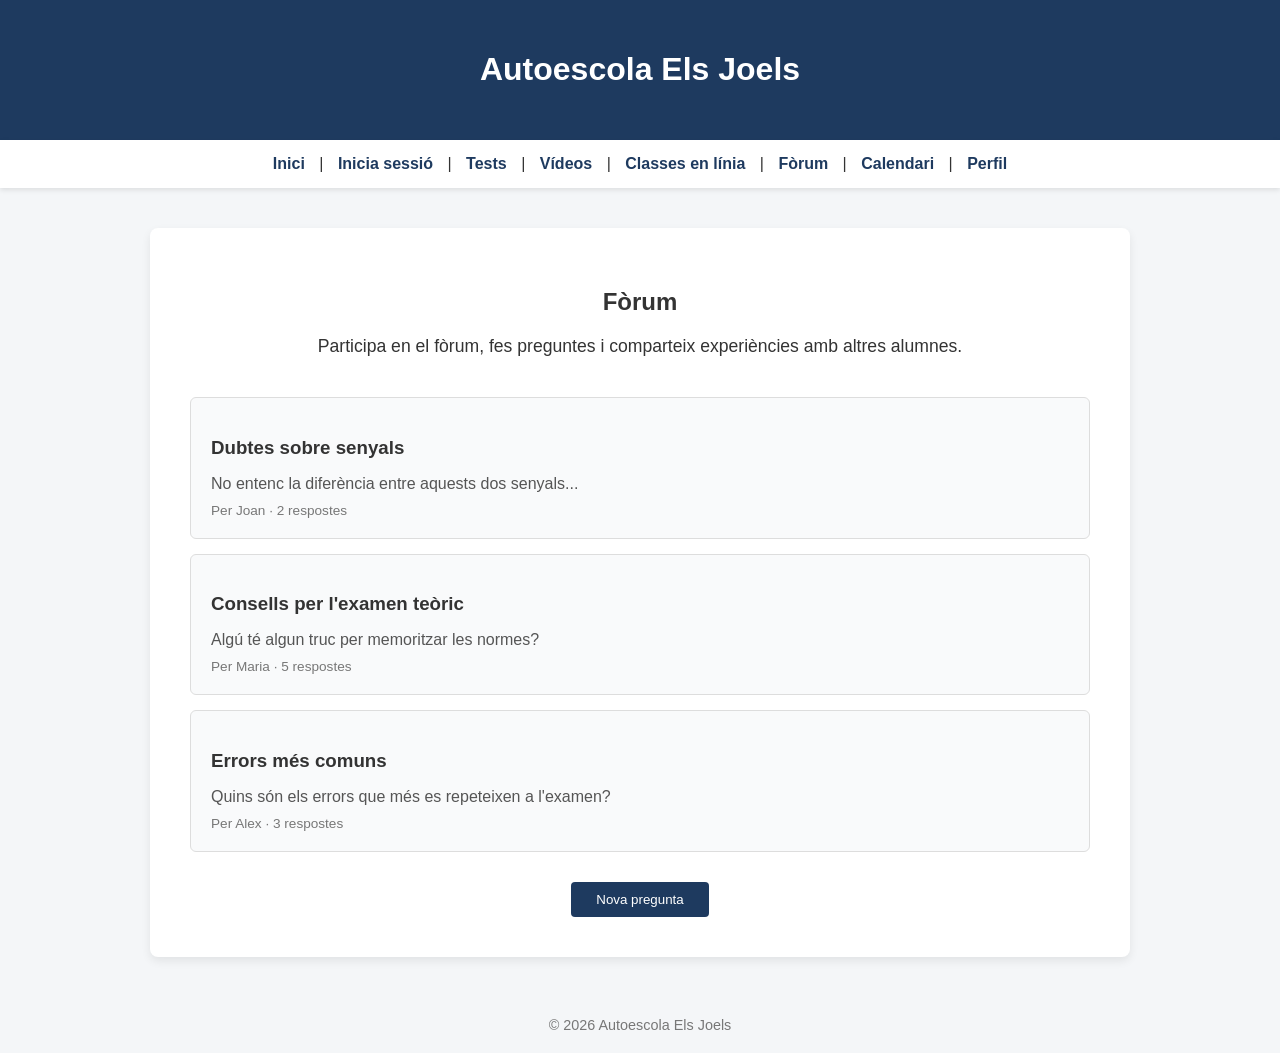
<file: web/foro.html>
<!DOCTYPE html>
<html lang="ca">
<head>
    <meta charset="UTF-8">
    <meta name="viewport" content="width=device-width, initial-scale=1.0">
	<link rel="stylesheet" href="css/style_foro.css">
    <title>Fòrum - Autoescola Online</title>
</head>
<body>

<header>
    <h1>Autoescola Els Joels</h1>
</header>

<nav>
    <a href="index.html">Inici</a> |
    <a href="login.html">Inicia sessió</a> |
    <a href="tests.html">Tests</a> |
    <a href="videos.html">Vídeos</a> |
    <a href="clases.html">Classes en línia</a> |
    <a href="foro.html">Fòrum</a> |
    <a href="calendario.html">Calendari</a> |
    <a href="perfil.html">Perfil</a>
</nav>

<main>
    <h2>Fòrum</h2>

    <p class="forum-info">
        Participa en el fòrum, fes preguntes i comparteix experiències amb altres alumnes.
    </p>

    <div class="forum-list">
        <div class="forum-post">
            <h3>Dubtes sobre senyals</h3>
            <p>No entenc la diferència entre aquests dos senyals...</p>
            <div class="forum-meta">Per Joan · 2 respostes</div>
        </div>

        <div class="forum-post">
            <h3>Consells per l'examen teòric</h3>
            <p>Algú té algun truc per memoritzar les normes?</p>
            <div class="forum-meta">Per Maria · 5 respostes</div>
        </div>

        <div class="forum-post">
            <h3>Errors més comuns</h3>
            <p>Quins són els errors que més es repeteixen a l'examen?</p>
            <div class="forum-meta">Per Alex · 3 respostes</div>
        </div>
    </div>

    <div class="new-post">
        <button>Nova pregunta</button>
    </div>
</main>

<footer>
    © 2026 Autoescola Els Joels
</footer>

</body>
</html>
</file>
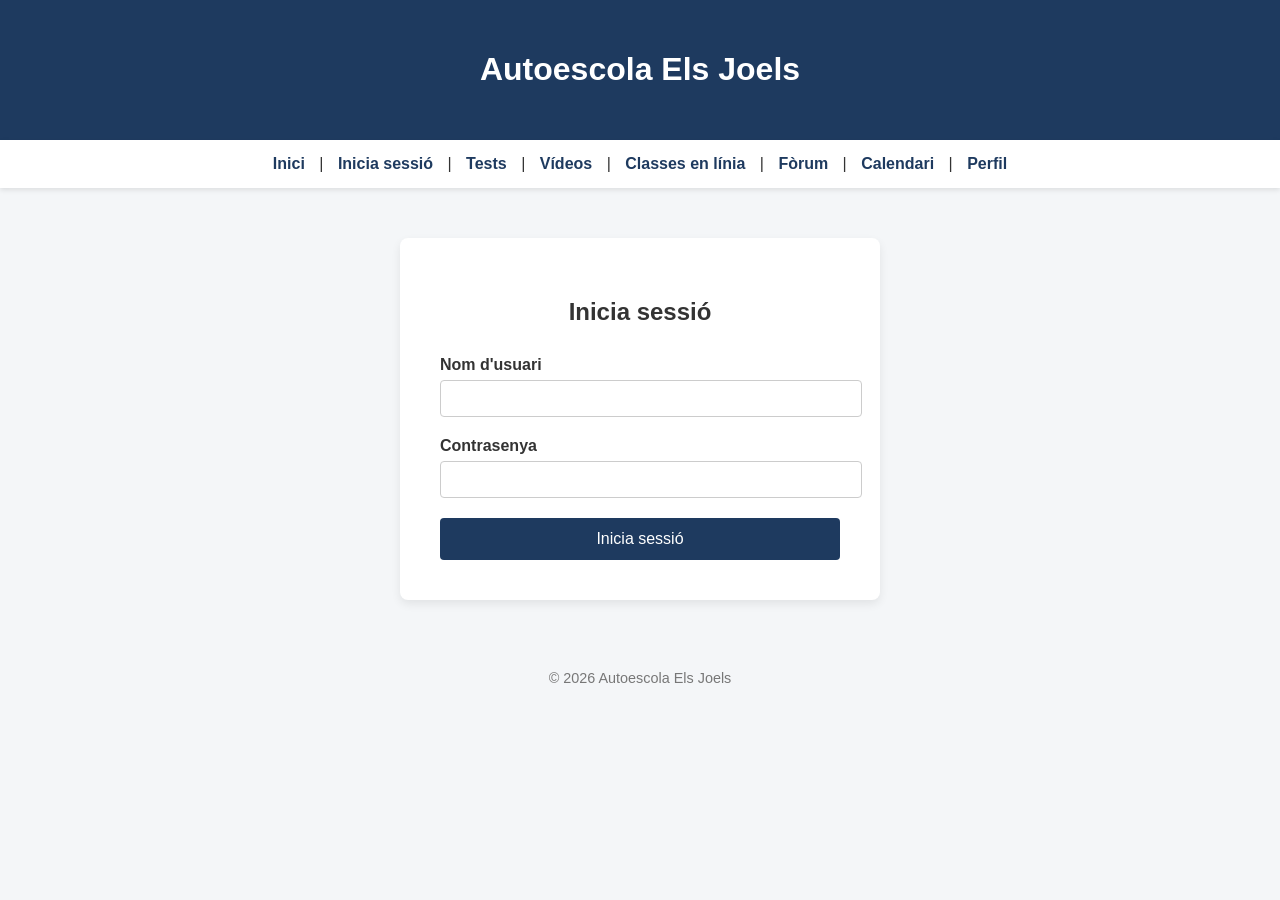
<file: web/login.html>
<!DOCTYPE html>
<html lang="ca">
<head>
    <meta charset="UTF-8">
    <meta name="viewport" content="width=device-width, initial-scale=1.0">
    <link rel="stylesheet" href="css/style_login.css">
    <title>Inicia sessió - Autoescola Online</title>
</head>
<body>

<header>
    <h1>Autoescola Els Joels</h1>
</header>

<nav>
    <a href="index.html">Inici</a> |
    <a href="login.html">Inicia sessió</a> |
    <a href="tests.html">Tests</a> |
    <a href="videos.html">Vídeos</a> |
    <a href="clases.html">Classes en línia</a> |
    <a href="foro.html">Fòrum</a> |
    <a href="calendario.html">Calendari</a> |
    <a href="perfil.html">Perfil</a>
</nav>

<main>
    <h2>Inicia sessió</h2>

    <form action="#" method="post">
        <label for="username">Nom d'usuari</label>
        <input type="text" id="username" name="username">

        <label for="password">Contrasenya</label>
        <input type="password" id="password" name="password">

        <input type="submit" value="Inicia sessió">
    </form>
</main>

<footer>
    © 2026 Autoescola Els Joels
</footer>

</body>
</html>
</file>
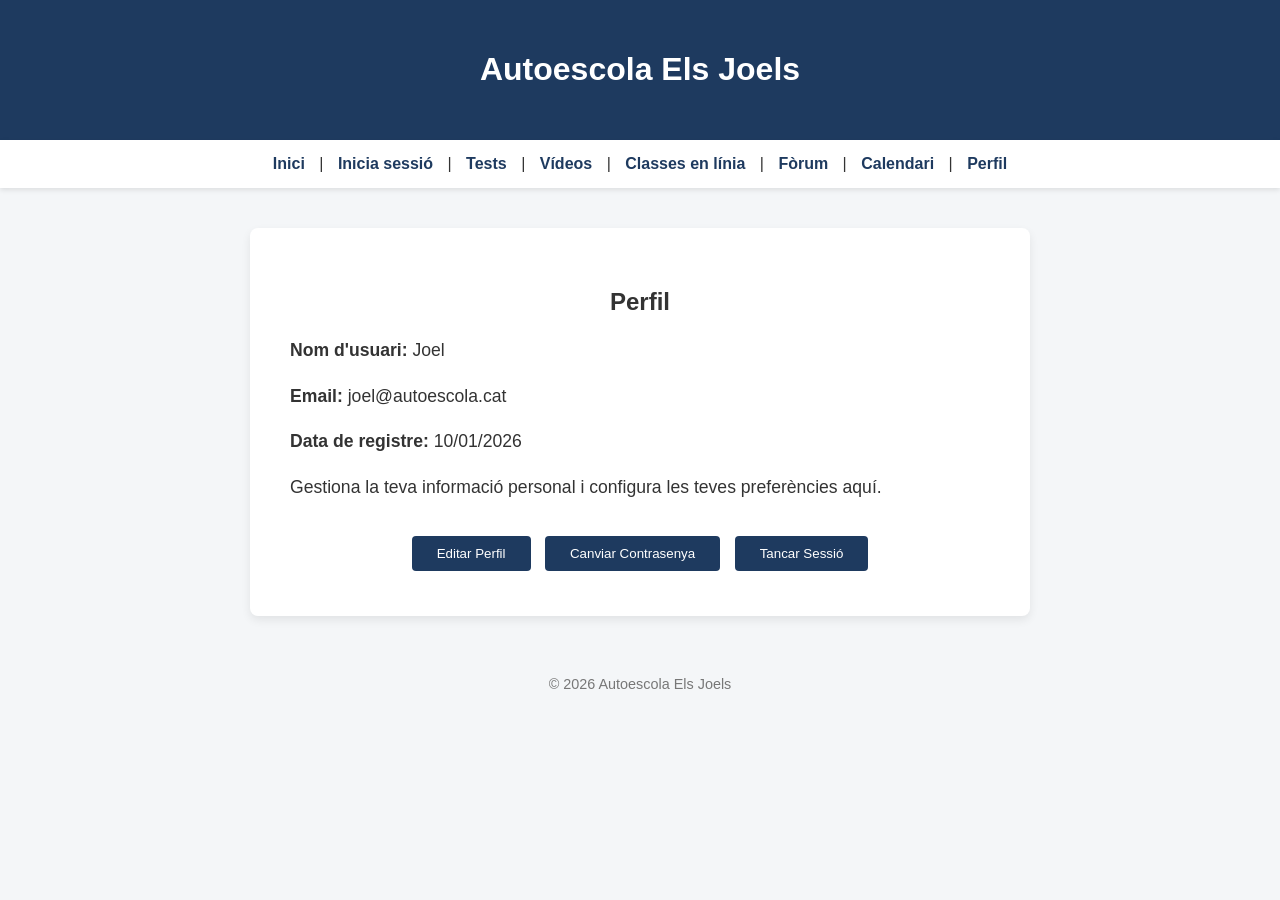
<file: web/perfil.html>
<!DOCTYPE html>
<html lang="ca">
<head>
    <meta charset="UTF-8">
    <meta name="viewport" content="width=device-width, initial-scale=1.0">
    <link rel="stylesheet" href="css/style_perfil.css">
    <title>Perfil - Autoescola Online</title>
</head>

<body>

<header>
    <h1>Autoescola Els Joels</h1>
</header>

<nav>
    <a href="index.html">Inici</a> |
    <a href="login.html">Inicia sessió</a> |
    <a href="tests.html">Tests</a> |
    <a href="videos.html">Vídeos</a> |
    <a href="clases.html">Classes en línia</a> |
    <a href="foro.html">Fòrum</a> |
    <a href="calendario.html">Calendari</a> |
    <a href="perfil.html">Perfil</a>
</nav>

<main>
    <h2>Perfil</h2>

    <div class="profile-info">
        <p><strong>Nom d'usuari:</strong> Joel</p>
        <p><strong>Email:</strong> joel@autoescola.cat</p>
        <p><strong>Data de registre:</strong> 10/01/2026</p>
        <p>Gestiona la teva informació personal i configura les teves preferències aquí.</p>
    </div>

    <div class="profile-actions">
        <button>Editar Perfil</button>
        <button>Canviar Contrasenya</button>
        <button>Tancar Sessió</button>
    </div>
</main>

<footer>
    © 2026 Autoescola Els Joels
</footer>

</body>
</html>
</file>
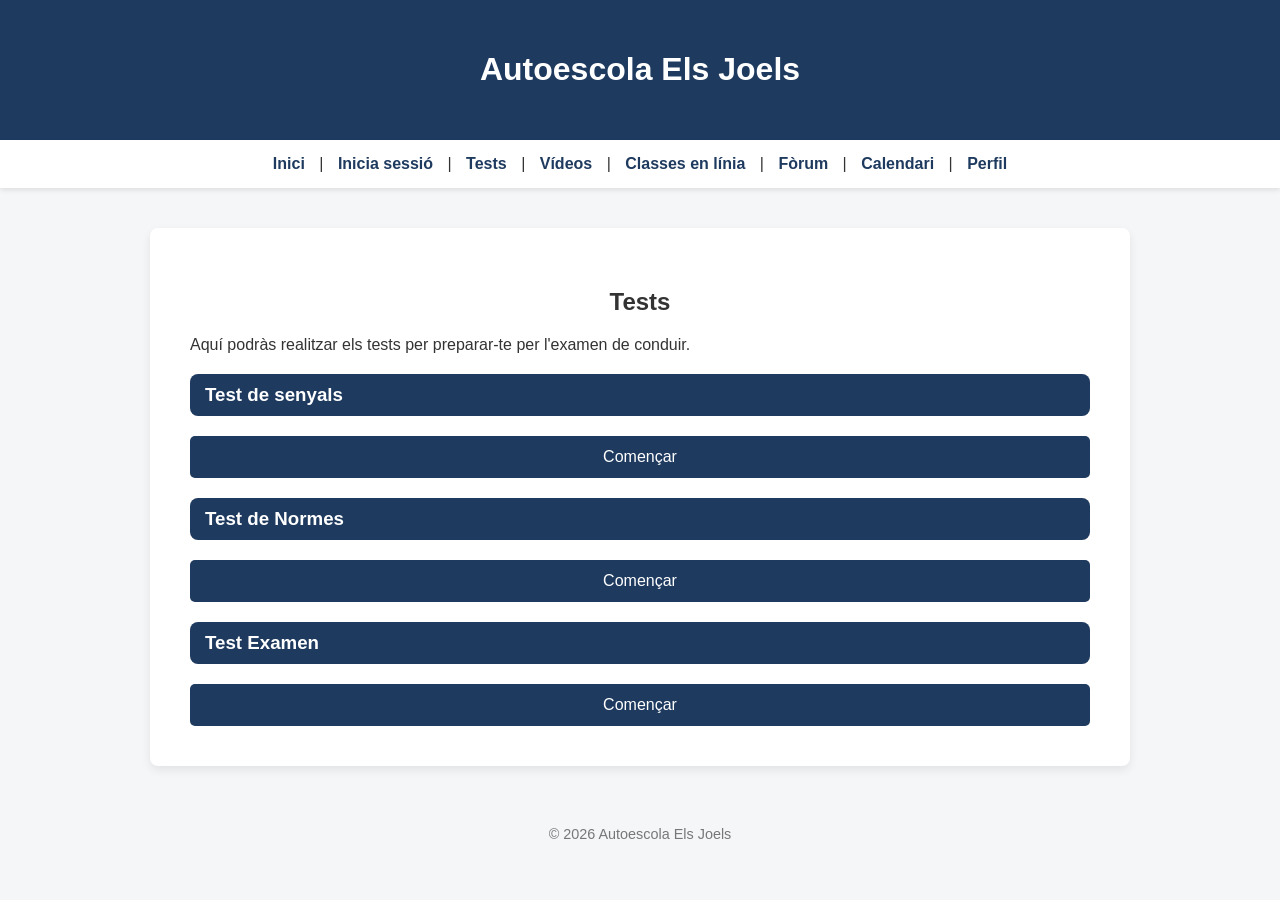
<file: web/tests.html>
<!DOCTYPE html>
<html lang="ca">
<head>
    <meta charset="UTF-8">
    <meta name="viewport" content="width=device-width, initial-scale=1.0">
    <link rel="stylesheet" href="css/style_tests.css">
    <title>Tests - Autoescola Online</title>
</head>

<body>

<header>
    <h1>Autoescola Els Joels</h1>
</header>

<nav>
    <a href="index.html">Inici</a> |
    <a href="login.html">Inicia sessió</a> |
    <a href="tests.html">Tests</a> |
    <a href="videos.html">Vídeos</a> |
    <a href="clases.html">Classes en línia</a> |
    <a href="foro.html">Fòrum</a> |
    <a href="calendario.html">Calendari</a> |
    <a href="perfil.html">Perfil</a>
</nav>

<main>
    <h2>Tests</h2>

    <p class="tests-info">
        Aquí podràs realitzar els tests per preparar-te per l'examen de conduir.
    </p>

    <div class="tests-grid">

        <div class="test-card">
            <h3>Test de senyals</h3>
            <button onclick="location.href='/tests.php?categoria=senyals'">
                Començar
            </button>
        </div>

        <div class="test-card">
            <h3>Test de Normes</h3>
            <button onclick="location.href='/tests.php?categoria=normes'">
                Començar
            </button>
        </div>

        <div class="test-card">
            <h3>Test Examen</h3>
            <button onclick="location.href='/tests.php?categoria=oficial'">
                Començar
            </button>
        </div>

    </div>
</main>

<footer>
    © 2026 Autoescola Els Joels
</footer>

</body>
</html>
</file>
<file: web/css/style_foro.css>
body {
    margin: 0;
    font-family: Arial, Helvetica, sans-serif;
    background-color: #f4f6f8;
    color: #333;
}

header {
    background-color: #1e3a5f;
    color: white;
    padding: 30px 20px;
    text-align: center;
}

nav {
    background-color: #ffffff;
    padding: 15px;
    text-align: center;
    box-shadow: 0 2px 5px rgba(0,0,0,0.1);
}

nav a {
    text-decoration: none;
    color: #1e3a5f;
    margin: 0 10px;
    font-weight: bold;
}

nav a:hover {
    color: #0077cc;
}

main {
    max-width: 900px;
    margin: 40px auto;
    background-color: white;
    padding: 40px;
    border-radius: 8px;
    box-shadow: 0 4px 10px rgba(0,0,0,0.08);
}

h2 {
    text-align: center;
    margin-bottom: 20px;
}

.forum-info {
    text-align: center;
    font-size: 1.1em;
    margin-bottom: 40px;
}

.forum-list {
    display: flex;
    flex-direction: column;
    gap: 15px;
}

.forum-post {
    border: 1px solid #ddd;
    border-radius: 6px;
    padding: 20px;
    background-color: #f9fafb;
    transition: box-shadow 0.2s;
}

.forum-post:hover {
    box-shadow: 0 4px 12px rgba(0,0,0,0.1);
}

.forum-post h3 {
    margin-bottom: 8px;
}

.forum-post p {
    margin-bottom: 10px;
    color: #555;
}

.forum-meta {
    font-size: 0.85em;
    color: #777;
}

.new-post {
    text-align: center;
    margin-top: 30px;
}

.new-post button {
    padding: 10px 25px;
    background-color: #1e3a5f;
    color: white;
    border: none;
    border-radius: 4px;
    cursor: pointer;
}

.new-post button:hover {
    background-color: #0077cc;
}

footer {
    text-align: center;
    padding: 20px;
    color: #777;
    font-size: 0.9em;
}
</file>
<file: web/css/style_login.css>
body {
    margin: 0;
    font-family: Arial, Helvetica, sans-serif;
    background-color: #f4f6f8;
    color: #333;
}

header {
    background-color: #1e3a5f;
    color: white;
    padding: 30px 20px;
    text-align: center;
}

nav {
    background-color: #ffffff;
    padding: 15px;
    text-align: center;
    box-shadow: 0 2px 5px rgba(0,0,0,0.1);
}

nav a {
    text-decoration: none;
    color: #1e3a5f;
    margin: 0 10px;
    font-weight: bold;
}

nav a:hover {
    color: #0077cc;
}

main {
    max-width: 400px;
    margin: 50px auto;
    background-color: white;
    padding: 40px;
    border-radius: 8px;
    box-shadow: 0 4px 10px rgba(0,0,0,0.08);
}

h2 {
    text-align: center;
    margin-bottom: 30px;
}

label {
    font-weight: bold;
}

input[type="text"],
input[type="password"] {
    width: 100%;
    padding: 10px;
    margin-top: 6px;
    margin-bottom: 20px;
    border: 1px solid #ccc;
    border-radius: 4px;
}

input[type="submit"] {
    width: 100%;
    padding: 12px;
    background-color: #1e3a5f;
    color: white;
    border: none;
    border-radius: 4px;
    font-size: 1em;
    cursor: pointer;
}

input[type="submit"]:hover {
    background-color: #0077cc;
}

footer {
    text-align: center;
    padding: 20px;
    color: #777;
    font-size: 0.9em;
}
</file>
<file: web/css/style_perfil.css>
body {
    margin: 0;
    font-family: Arial, Helvetica, sans-serif;
    background-color: #f4f6f8;
    color: #333;
}

header {
    background-color: #1e3a5f;
    color: white;
    padding: 30px 20px;
    text-align: center;
}

nav {
    background-color: #ffffff;
    padding: 15px;
    text-align: center;
    box-shadow: 0 2px 5px rgba(0,0,0,0.1);
}

nav a {
    text-decoration: none;
    color: #1e3a5f;
    margin: 0 10px;
    font-weight: bold;
}

nav a:hover {
    color: #0077cc;
}

main {
    max-width: 700px;
    margin: 40px auto;
    background-color: white;
    padding: 40px;
    border-radius: 8px;
    box-shadow: 0 4px 10px rgba(0,0,0,0.08);
}

h2 {
    text-align: center;
    margin-bottom: 20px;
}

.profile-info {
    font-size: 1.1em;
    line-height: 1.6;
    margin-bottom: 30px;
}

.profile-info p {
    margin-bottom: 10px;
}

.profile-actions {
    text-align: center;
}

.profile-actions button {
    padding: 10px 25px;
    margin: 5px;
    background-color: #1e3a5f;
    color: white;
    border: none;
    border-radius: 4px;
    cursor: pointer;
}

.profile-actions button:hover {
    background-color: #0077cc;
}

footer {
    text-align: center;
    padding: 20px;
    color: #777;
    font-size: 0.9em;
}
</file>
<file: web/css/style_tests.css>
body {
    margin: 0;
    font-family: Arial, Helvetica, sans-serif;
    background-color: #f4f6f8;
    color: #333;
}

header {
    background-color: #1e3a5f;
    color: white;
    padding: 30px 20px;
    text-align: center;
}

nav {
    background-color: #ffffff;
    padding: 15px;
    text-align: center;
    box-shadow: 0 2px 5px rgba(0,0,0,0.1);
}

nav a {
    text-decoration: none;
    color: #1e3a5f;
    margin: 0 10px;
    font-weight: bold;
}

nav a:hover {
    color: #0077cc;
}

main {
    max-width: 900px;
    margin: 40px auto;
    background-color: white;
    padding: 40px;
    border-radius: 8px;
    box-shadow: 0 4px 10px rgba(0,0,0,0.08);
}

h2, h3 {
    text-align: center;
    margin-bottom: 20px;
}

form {
    max-width: 800px;
    margin: 0 auto;
    background: white;
    padding: 25px;
    border-radius: 10px;
}

h3 {
    background-color: #1e3a5f;
    color: white;
    padding: 10px 15px;
    border-radius: 8px;
    margin-top: 20px;
    text-align: left;
}

input[type="radio"] {
    margin: 8px 10px 8px 20px;
}

button {
    background-color: #1e3a5f;
    color: white;
    padding: 12px 30px;
    font-size: 16px;
    border: none;
    border-radius: 5px;
    cursor: pointer;
    margin-top: 20px;
    display: block;
    width: 100%;
}

button:hover {
    background-color: #0077cc;
}

footer {
    text-align: center;
    padding: 20px;
    color: #777;
    font-size: 0.9em;
}
</file>
